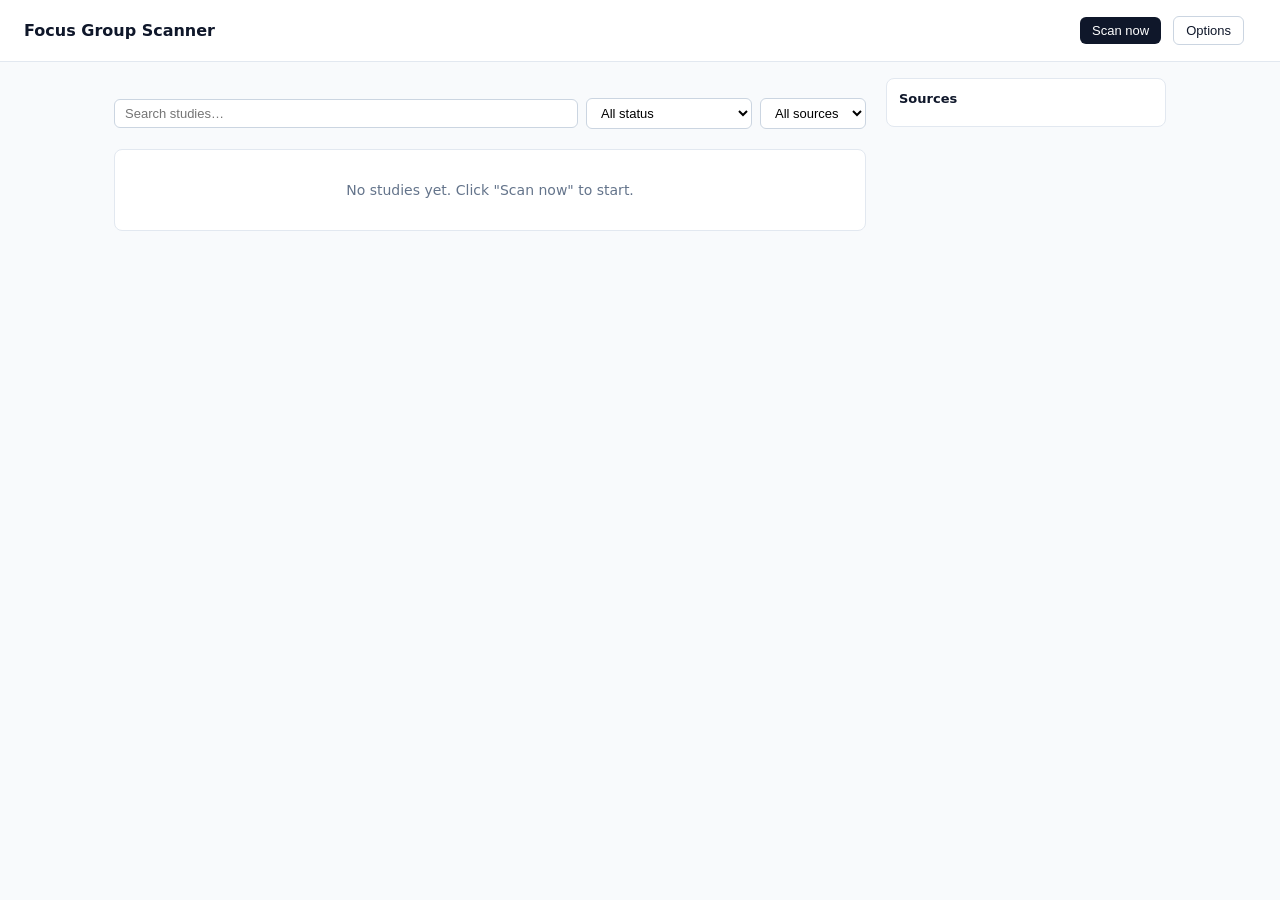
<file: extension/dashboard/dashboard.html>
<!doctype html>
<html lang="en">
<head>
<meta charset="utf-8" />
<title>Focus Group Scanner</title>
<link rel="stylesheet" href="dashboard.css" />
</head>
<body>
<header>
  <h1>Focus Group Scanner</h1>
  <div class="actions">
    <button id="scan-btn">Scan now</button>
    <button id="options-btn" class="secondary">Options</button>
    <span id="last-scan" class="muted"></span>
  </div>
</header>

<main>
  <section class="summary" id="summary"></section>

  <section class="controls">
    <input id="search" type="search" placeholder="Search studies…" />
    <select id="filter-status">
      <option value="all">All status</option>
      <option value="new">New (since last scan)</option>
      <option value="active">Currently listed</option>
      <option value="applied">Applied</option>
      <option value="qualified">Qualified</option>
      <option value="done">Done</option>
      <option value="dismissed">Dismissed</option>
    </select>
    <select id="filter-source">
      <option value="all">All sources</option>
    </select>
  </section>

  <section class="studies">
    <div id="study-list"></div>
    <div id="empty" class="empty">No studies yet. Click "Scan now" to start.</div>
  </section>

  <section class="sources-panel">
    <h2>Sources</h2>
    <div id="source-list"></div>
  </section>
</main>

<script type="module" src="dashboard.js"></script>
</body>
</html>
</file>
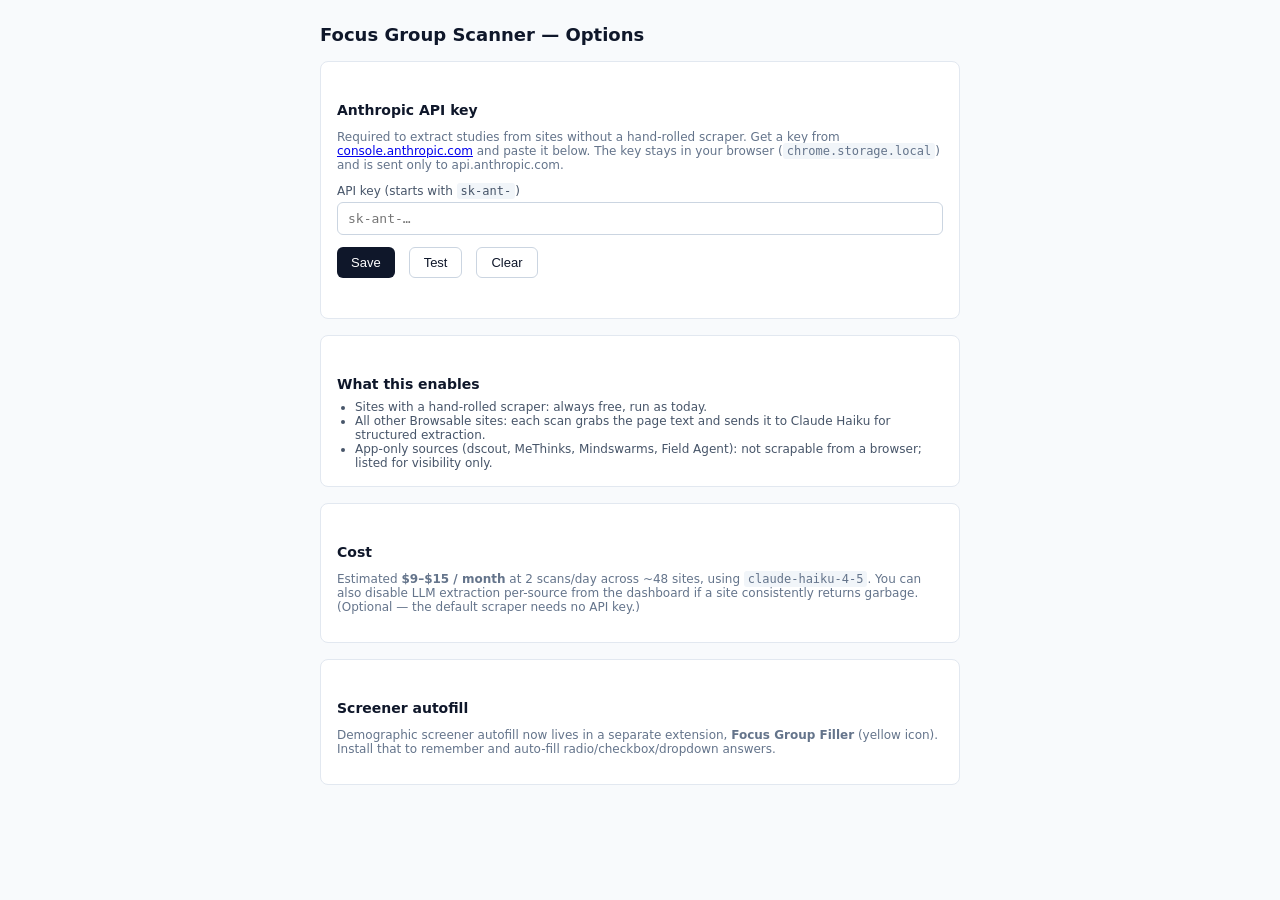
<file: extension/options/options.html>
<!doctype html>
<html lang="en">
<head>
<meta charset="utf-8" />
<title>Focus Group Scanner — Options</title>
<style>
  body { font: 14px system-ui, -apple-system, "Segoe UI", Roboto, sans-serif;
         color: #0f172a; background: #f8fafc; margin: 0; padding: 24px; }
  .wrap { max-width: 640px; margin: 0 auto; }
  h1 { font-size: 18px; margin: 0 0 16px; }
  h2 { font-size: 14px; margin: 24px 0 8px; }
  .card { background: white; border: 1px solid #e2e8f0; border-radius: 8px; padding: 16px; margin-bottom: 16px; }
  label { display: block; font-size: 12px; color: #475569; margin-bottom: 4px; }
  input[type="password"], input[type="text"] {
    width: 100%; padding: 8px 10px; border: 1px solid #cbd5e1; border-radius: 6px; font-size: 13px;
    font-family: ui-monospace, "SF Mono", monospace; box-sizing: border-box;
  }
  button { border: 0; border-radius: 6px; background: #0f172a; color: white; padding: 7px 14px;
           font-weight: 500; cursor: pointer; font-size: 13px; margin-right: 6px; }
  button.secondary { background: white; color: #0f172a; border: 1px solid #cbd5e1; }
  .row { display: flex; gap: 8px; margin-top: 12px; }
  .status { font-size: 12px; color: #475569; margin-top: 8px; min-height: 16px; }
  .status.ok { color: #166534; }
  .status.err { color: #991b1b; }
  .muted { color: #64748b; font-size: 12px; }
  ul { margin: 4px 0 0 18px; padding: 0; font-size: 12px; color: #475569; }
  code { font-family: ui-monospace, monospace; background: #f1f5f9; padding: 1px 4px; border-radius: 3px; }
</style>
</head>
<body>
<div class="wrap">
  <h1>Focus Group Scanner — Options</h1>

  <div class="card">
    <h2>Anthropic API key</h2>
    <p class="muted">
      Required to extract studies from sites without a hand-rolled scraper. Get
      a key from
      <a href="https://console.anthropic.com/settings/keys" target="_blank">console.anthropic.com</a>
      and paste it below. The key stays in your browser
      (<code>chrome.storage.local</code>) and is sent only to api.anthropic.com.
    </p>
    <label for="api-key">API key (starts with <code>sk-ant-</code>)</label>
    <input id="api-key" type="password" placeholder="sk-ant-…" autocomplete="off" />
    <div class="row">
      <button id="save-btn">Save</button>
      <button id="test-btn" class="secondary">Test</button>
      <button id="clear-btn" class="secondary">Clear</button>
    </div>
    <div class="status" id="status"></div>
  </div>

  <div class="card">
    <h2>What this enables</h2>
    <ul>
      <li>Sites with a hand-rolled scraper: always free, run as today.</li>
      <li>All other Browsable sites: each scan grabs the page text and sends it
        to Claude Haiku for structured extraction.</li>
      <li>App-only sources (dscout, MeThinks, Mindswarms, Field Agent): not
        scrapable from a browser; listed for visibility only.</li>
    </ul>
  </div>

  <div class="card">
    <h2>Cost</h2>
    <p class="muted">
      Estimated <strong>$9–$15 / month</strong> at 2 scans/day across ~48
      sites, using <code>claude-haiku-4-5</code>. You can also disable LLM
      extraction per-source from the dashboard if a site consistently returns
      garbage. (Optional — the default scraper needs no API key.)
    </p>
  </div>

  <div class="card">
    <h2>Screener autofill</h2>
    <p class="muted">
      Demographic screener autofill now lives in a separate extension,
      <strong>Focus Group Filler</strong> (yellow icon). Install that to
      remember and auto-fill radio/checkbox/dropdown answers.
    </p>
  </div>
</div>
<script type="module" src="options.js"></script>
</body>
</html>
</file>
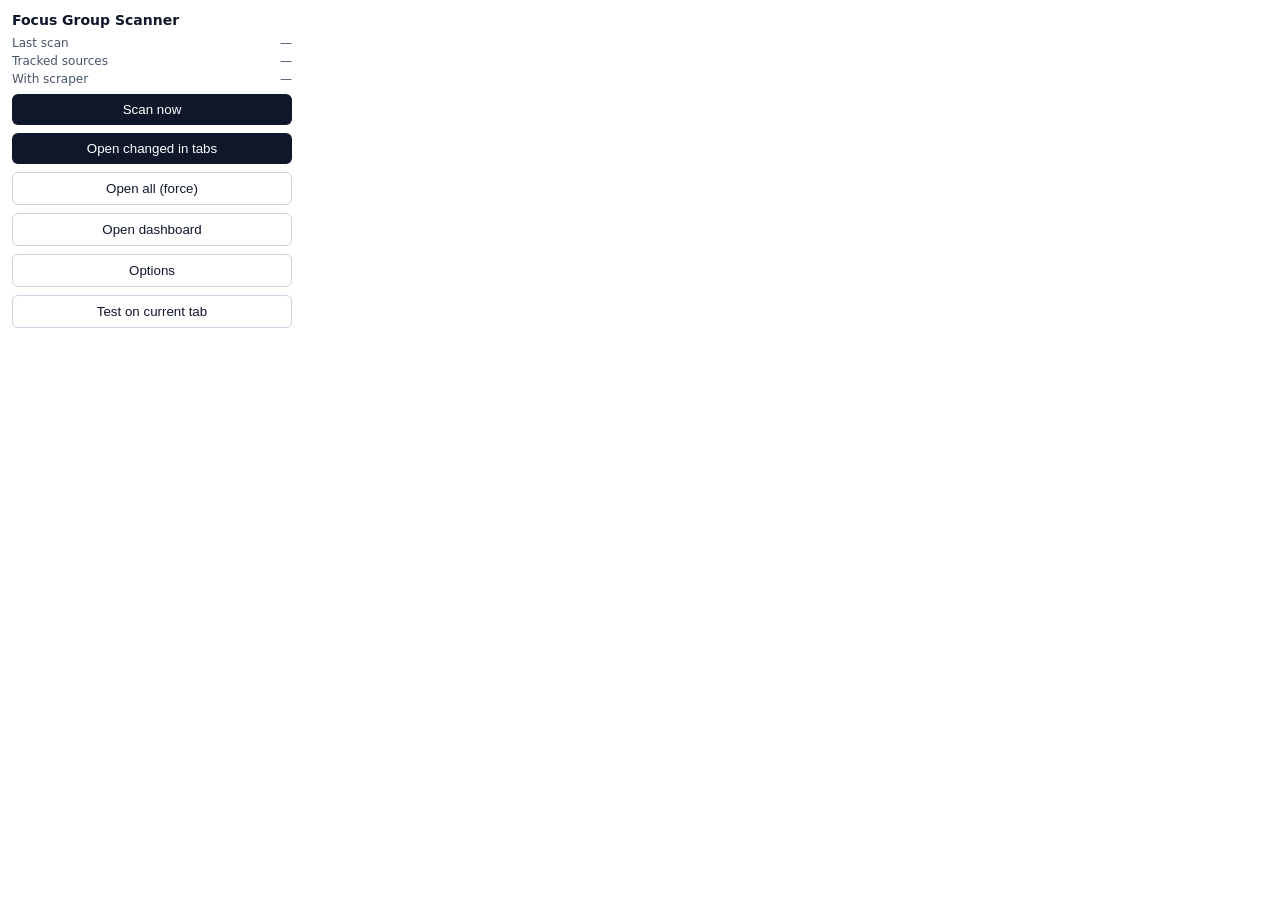
<file: extension/popup/popup.html>
<!doctype html>
<html lang="en">
<head>
<meta charset="utf-8" />
<title>Focus Group Scanner</title>
<style>
  body { font: 14px system-ui, sans-serif; width: 280px; margin: 0; padding: 12px; color: #0f172a; }
  h1 { font-size: 14px; margin: 0 0 8px; font-weight: 600; }
  .row { display: flex; justify-content: space-between; margin: 4px 0; color: #475569; font-size: 12px; }
  button { display: block; width: 100%; padding: 8px; margin-top: 8px; border: 0; border-radius: 6px;
           background: #0f172a; color: white; font-weight: 500; cursor: pointer; }
  button.secondary { background: white; color: #0f172a; border: 1px solid #cbd5e1; }
  button:disabled { opacity: 0.5; cursor: wait; }
  .status { font-size: 12px; color: #475569; margin-top: 8px; min-height: 16px; }
</style>
</head>
<body>
  <h1>Focus Group Scanner</h1>
  <div class="row"><span>Last scan</span><span id="last-scan">—</span></div>
  <div class="row"><span>Tracked sources</span><span id="source-count">—</span></div>
  <div class="row"><span>With scraper</span><span id="scraper-count">—</span></div>
  <button id="scan-btn">Scan now</button>
  <button id="open-changed-btn">Open changed in tabs</button>
  <button id="open-all-btn" class="secondary">Open all (force)</button>
  <button id="dash-btn" class="secondary">Open dashboard</button>
  <button id="options-btn" class="secondary">Options</button>
  <button id="test-btn" class="secondary">Test on current tab</button>
  <div class="status" id="status"></div>
  <pre id="test-output" style="margin: 8px 0 0; padding: 6px; font: 11px ui-monospace, monospace; background: #f1f5f9; border-radius: 4px; max-height: 200px; overflow: auto; display: none;"></pre>
  <script type="module" src="popup.js"></script>
</body>
</html>
</file>
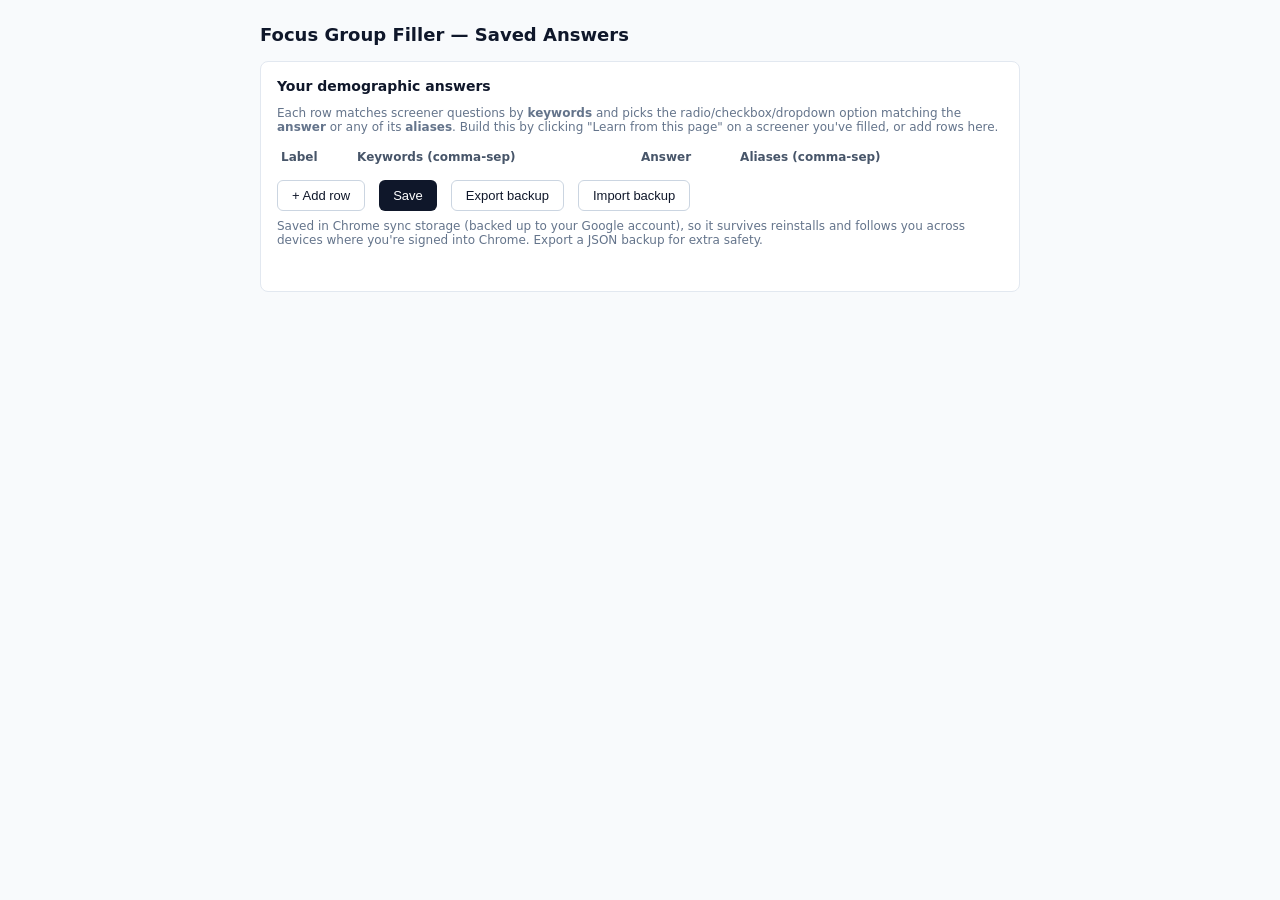
<file: filler/options/options.html>
<!doctype html>
<html lang="en">
<head>
<meta charset="utf-8" />
<title>Focus Group Filler — Saved Answers</title>
<style>
  body { font: 14px system-ui, -apple-system, "Segoe UI", Roboto, sans-serif;
         color: #0f172a; background: #f8fafc; margin: 0; padding: 24px; }
  .wrap { max-width: 760px; margin: 0 auto; }
  h1 { font-size: 18px; margin: 0 0 16px; }
  h2 { font-size: 14px; margin: 0 0 8px; }
  .card { background: white; border: 1px solid #e2e8f0; border-radius: 8px; padding: 16px; }
  button { border: 0; border-radius: 6px; background: #0f172a; color: white; padding: 7px 14px;
           font-weight: 500; cursor: pointer; font-size: 13px; margin-right: 6px; }
  button.secondary { background: white; color: #0f172a; border: 1px solid #cbd5e1; }
  .row { display: flex; gap: 8px; margin-top: 12px; flex-wrap: wrap; }
  .status { font-size: 12px; color: #475569; margin-top: 8px; min-height: 16px; }
  .status.ok { color: #166534; }
  .status.err { color: #991b1b; }
  .muted { color: #64748b; font-size: 12px; }
  table { width: 100%; border-collapse: collapse; font-size: 12px; margin-top: 8px; }
  th { text-align: left; color: #475569; padding: 4px; }
</style>
</head>
<body>
<div class="wrap">
  <h1>Focus Group Filler — Saved Answers</h1>
  <div class="card">
    <h2>Your demographic answers</h2>
    <p class="muted">
      Each row matches screener questions by <strong>keywords</strong> and picks
      the radio/checkbox/dropdown option matching the <strong>answer</strong> or
      any of its <strong>aliases</strong>. Build this by clicking "Learn from this
      page" on a screener you've filled, or add rows here.
    </p>
    <table>
      <thead>
        <tr>
          <th>Label</th>
          <th>Keywords (comma-sep)</th>
          <th>Answer</th>
          <th>Aliases (comma-sep)</th>
          <th></th>
        </tr>
      </thead>
      <tbody id="profile-rows"></tbody>
    </table>
    <div class="row">
      <button id="add-row-btn" class="secondary">+ Add row</button>
      <button id="save-profile-btn">Save</button>
      <button id="export-btn" class="secondary">Export backup</button>
      <button id="import-btn" class="secondary">Import backup</button>
      <input id="import-file" type="file" accept="application/json" style="display:none;" />
    </div>
    <p class="muted" style="margin-top:8px;">
      Saved in Chrome sync storage (backed up to your Google account), so it
      survives reinstalls and follows you across devices where you're signed into
      Chrome. Export a JSON backup for extra safety.
    </p>
    <div class="status" id="profile-status"></div>
  </div>
</div>
<script type="module" src="options.js"></script>
</body>
</html>
</file>
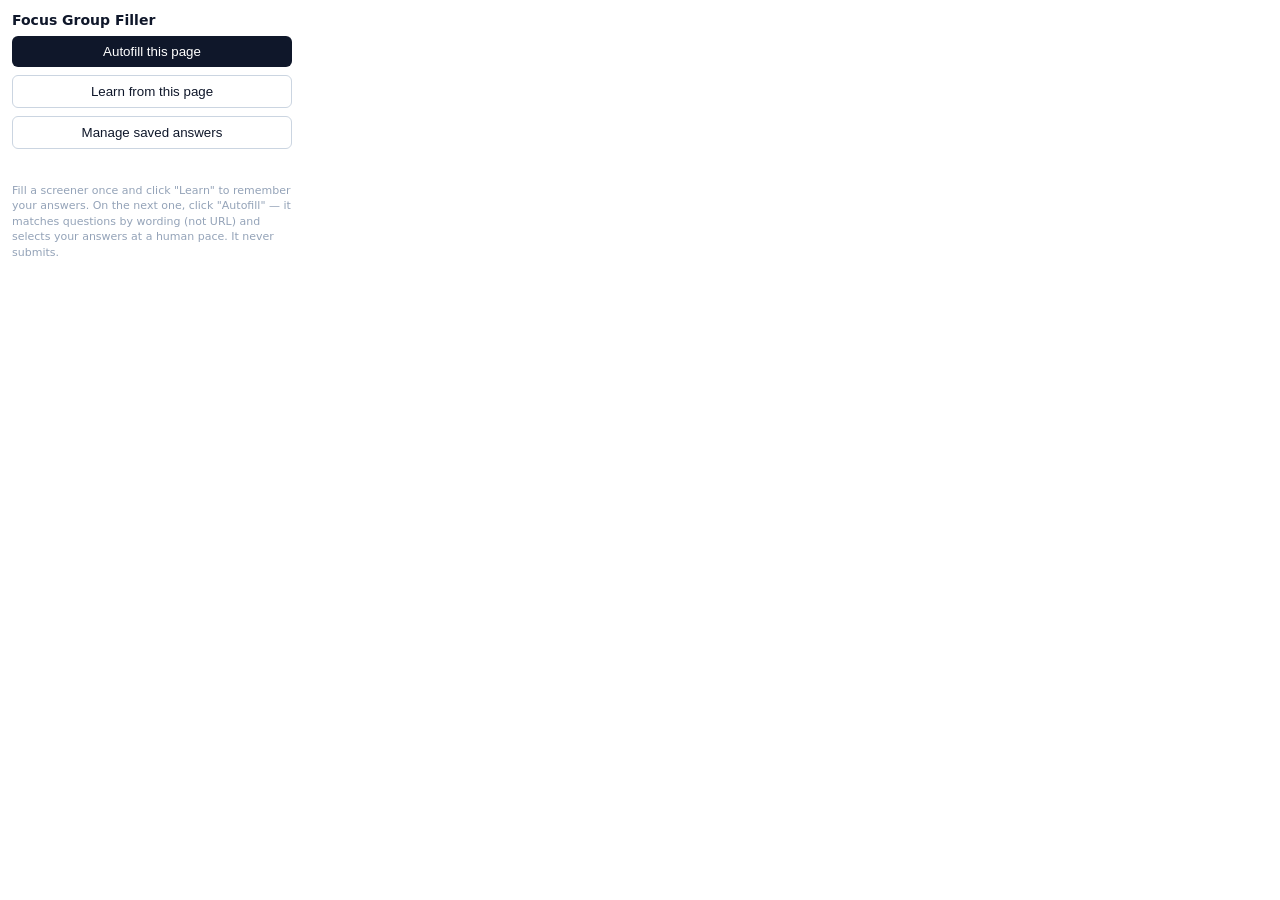
<file: filler/popup/popup.html>
<!doctype html>
<html lang="en">
<head>
<meta charset="utf-8" />
<title>Focus Group Filler</title>
<style>
  body { font: 14px system-ui, sans-serif; width: 280px; margin: 0; padding: 12px; color: #0f172a; }
  h1 { font-size: 14px; margin: 0 0 8px; font-weight: 600; }
  button { display: block; width: 100%; padding: 8px; margin-top: 8px; border: 0; border-radius: 6px;
           background: #0f172a; color: white; font-weight: 500; cursor: pointer; }
  button.secondary { background: white; color: #0f172a; border: 1px solid #cbd5e1; }
  button:disabled { opacity: 0.5; cursor: wait; }
  .status { font-size: 12px; color: #475569; margin-top: 10px; min-height: 16px; }
  .hint { font-size: 11px; color: #94a3b8; margin-top: 8px; line-height: 1.4; }
</style>
</head>
<body>
  <h1>Focus Group Filler</h1>
  <button id="autofill-btn">Autofill this page</button>
  <button id="learn-btn" class="secondary">Learn from this page</button>
  <button id="options-btn" class="secondary">Manage saved answers</button>
  <div class="status" id="status"></div>
  <div class="hint">
    Fill a screener once and click "Learn" to remember your answers. On the next
    one, click "Autofill" — it matches questions by wording (not URL) and selects
    your answers at a human pace. It never submits.
  </div>
  <script type="module" src="popup.js"></script>
</body>
</html>
</file>
<file: extension/dashboard/dashboard.css>
* { box-sizing: border-box; }
body {
  margin: 0;
  font: 14px system-ui, -apple-system, "Segoe UI", Roboto, sans-serif;
  color: #0f172a;
  background: #f8fafc;
}
header {
  display: flex;
  align-items: center;
  justify-content: space-between;
  padding: 16px 24px;
  background: white;
  border-bottom: 1px solid #e2e8f0;
}
header h1 { margin: 0; font-size: 16px; font-weight: 600; }
.actions { display: flex; align-items: center; gap: 12px; }
button {
  border: 0;
  border-radius: 6px;
  background: #0f172a;
  color: white;
  padding: 6px 12px;
  font-weight: 500;
  cursor: pointer;
  font-size: 13px;
}
button.secondary { background: white; color: #0f172a; border: 1px solid #cbd5e1; }
button.small { padding: 3px 8px; font-size: 12px; }
.muted { color: #64748b; font-size: 12px; }

main {
  max-width: 1100px;
  margin: 0 auto;
  padding: 16px 24px;
  display: grid;
  grid-template-columns: 1fr 280px;
  gap: 20px;
}
.summary, .controls, .studies { grid-column: 1; }
.sources-panel { grid-column: 2; grid-row: 1 / span 3; }

.summary {
  display: grid;
  grid-template-columns: repeat(5, 1fr);
  gap: 8px;
}
.summary .card {
  background: white;
  border: 1px solid #e2e8f0;
  border-radius: 8px;
  padding: 10px;
  text-align: center;
}
.summary .card .n { font-size: 20px; font-weight: 600; }
.summary .card .l { font-size: 11px; color: #64748b; text-transform: uppercase; }

.controls {
  display: flex;
  gap: 8px;
  align-items: center;
}
.controls input, .controls select {
  padding: 6px 10px;
  border: 1px solid #cbd5e1;
  border-radius: 6px;
  font-size: 13px;
  background: white;
}
.controls input { flex: 1; }

.studies { background: white; border: 1px solid #e2e8f0; border-radius: 8px; overflow: hidden; }
.study {
  display: flex;
  align-items: flex-start;
  justify-content: space-between;
  gap: 12px;
  padding: 12px 16px;
  border-bottom: 1px solid #e2e8f0;
}
.study:last-child { border-bottom: 0; }
.study.is-new { background: #eff6ff; }
.study.is-inactive { opacity: 0.55; }
.study .info { flex: 1; min-width: 0; }
.study .title { font-weight: 500; }
.study .title a { color: #0f172a; text-decoration: none; }
.study .title a:hover { text-decoration: underline; }
.study .meta { font-size: 12px; color: #64748b; margin-top: 4px; display: flex; flex-wrap: wrap; gap: 12px; }
.study .actions { display: flex; flex-direction: column; gap: 4px; }
.pill {
  display: inline-block;
  font-size: 10px;
  padding: 1px 6px;
  border-radius: 999px;
  text-transform: uppercase;
  font-weight: 600;
  letter-spacing: .03em;
}
.pill-new { background: #dbeafe; color: #1d4ed8; }
.pill-applied { background: #fef3c7; color: #92400e; }
.pill-qualified { background: #dcfce7; color: #166534; }
.pill-done { background: #e5e7eb; color: #374151; }
.pill-dismissed { background: #fee2e2; color: #991b1b; }

.empty { padding: 32px; text-align: center; color: #64748b; }

.sources-panel { background: white; border: 1px solid #e2e8f0; border-radius: 8px; padding: 12px; align-self: start; max-height: 80vh; overflow-y: auto; }
.sources-panel h2 { font-size: 13px; margin: 0 0 8px; }
.source {
  display: flex;
  justify-content: space-between;
  align-items: center;
  padding: 6px 0;
  border-bottom: 1px solid #f1f5f9;
  font-size: 12px;
}
.source:last-child { border-bottom: 0; }
.source .name { color: #0f172a; text-decoration: none; }
.source .name:hover { text-decoration: underline; color: #1d4ed8; }
.source .dot { width: 8px; height: 8px; border-radius: 50%; display: inline-block; margin-right: 6px; vertical-align: middle; }
.dot-ok { background: #16a34a; }
.dot-pending { background: #cbd5e1; }
.dot-warn { background: #f59e0b; }
.dot-error { background: #dc2626; }

button.tiny { padding: 1px 6px; font-size: 10px; background: white; color: #475569; border: 1px solid #cbd5e1; border-radius: 4px; cursor: pointer; margin-left: 4px; }

.banner { max-width: 1100px; margin: 0 auto 8px; padding: 10px 16px; background: #fef3c7; border: 1px solid #fcd34d; border-radius: 6px; font-size: 13px; color: #78350f; }
.banner a { color: #78350f; font-weight: 600; }
</file>
